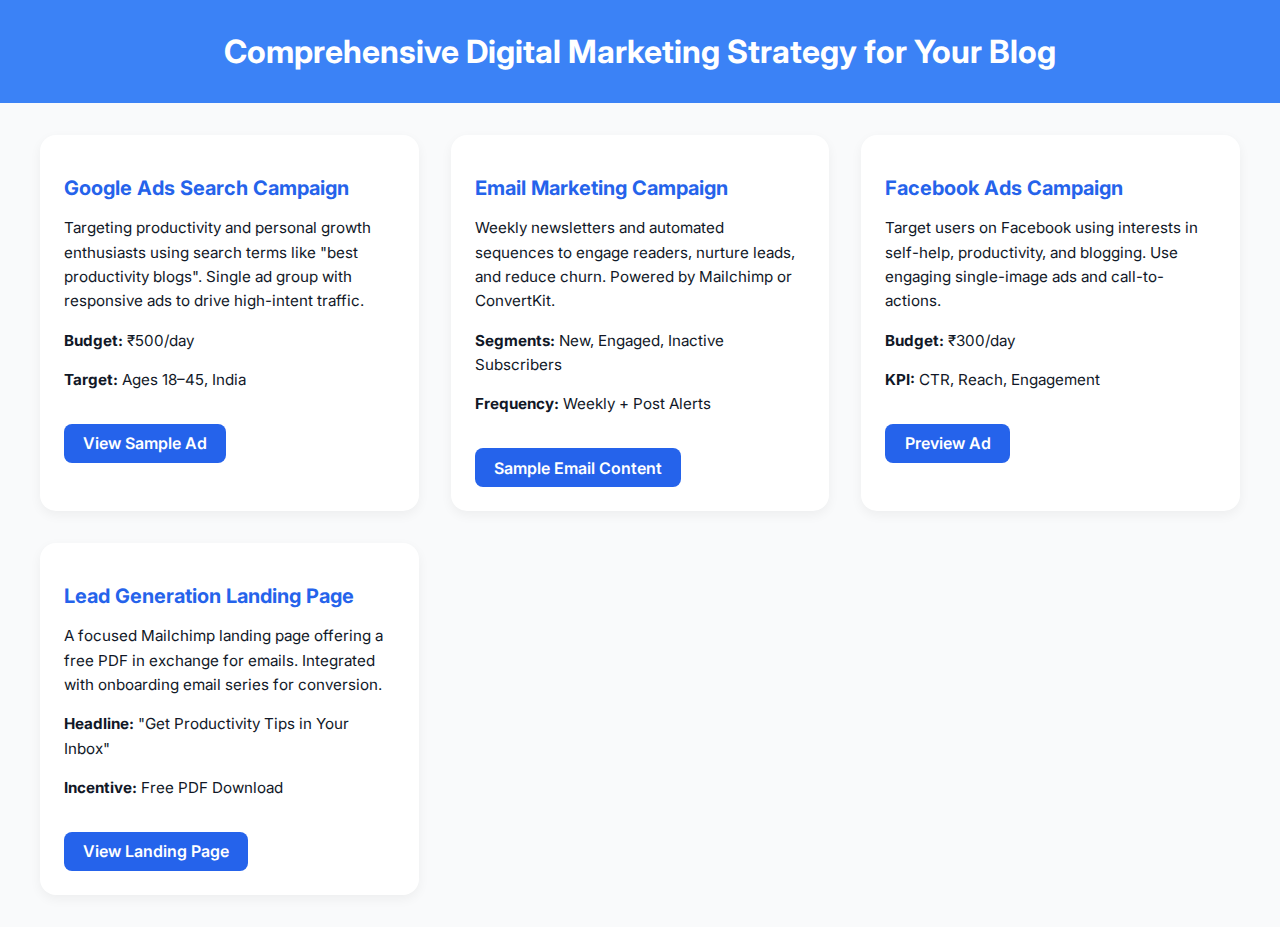
<file: index.html>
<!DOCTYPE html>
<html lang="en">

<head>
  <meta charset="UTF-8" />
  <meta name="viewport" content="width=device-width, initial-scale=1.0" />
  <title>Digital Marketing Strategy for Blog</title>
  <link href="https://fonts.googleapis.com/css2?family=Inter:wght@400;600;700&display=swap" rel="stylesheet" />
  <link rel="stylesheet" href="style.css" />
</head>

<body>
  <header>
    <h1>Comprehensive Digital Marketing Strategy for Your Blog</h1>
  </header>

  <main class="container">
    <section class="card">
      <h2>Google Ads Search Campaign</h2>
      <p>Targeting productivity and personal growth enthusiasts using search terms like "best productivity blogs". Single ad group with responsive ads to drive high-intent traffic.</p>
      <p><strong>Budget:</strong> ₹500/day</p>
      <p><strong>Target:</strong> Ages 18–45, India</p>
      <a href="#" class="btn">View Sample Ad</a>
    </section>

    <section class="card">
      <h2>Email Marketing Campaign</h2>
      <p>Weekly newsletters and automated sequences to engage readers, nurture leads, and reduce churn. Powered by Mailchimp or ConvertKit.</p>
      <p><strong>Segments:</strong> New, Engaged, Inactive Subscribers</p>
      <p><strong>Frequency:</strong> Weekly + Post Alerts</p>
      <a href="#" class="btn">Sample Email Content</a>
    </section>

    <section class="card">
      <h2>Facebook Ads Campaign</h2>
      <p>Target users on Facebook using interests in self-help, productivity, and blogging. Use engaging single-image ads and call-to-actions.</p>
      <p><strong>Budget:</strong> ₹300/day</p>
      <p><strong>KPI:</strong> CTR, Reach, Engagement</p>
      <a href="#" class="btn">Preview Ad</a>
    </section>

    <section class="card">
      <h2>Lead Generation Landing Page</h2>
      <p>A focused Mailchimp landing page offering a free PDF in exchange for emails. Integrated with onboarding email series for conversion.</p>
      <p><strong>Headline:</strong> "Get Productivity Tips in Your Inbox"</p>
      <p><strong>Incentive:</strong> Free PDF Download</p>
      <a href="#" class="btn">View Landing Page</a>
    </section>
  </main>
</body>

</html>
</file>
<file: style.css>
body {
  font-family: 'Inter', sans-serif;
  margin: 0;
  padding: 0;
  background-color: #f9fafb;
  color: #111827;
}

header {
  background-color: #3b82f6;
  color: white;
  text-align: center;
  padding: 2rem 1rem;
}

h1 {
  margin: 0;
  font-size: 2rem;
}

.container {
  max-width: 1200px;
  margin: auto;
  padding: 2rem;
  display: grid;
  gap: 2rem;
  grid-template-columns: repeat(auto-fit, minmax(300px, 1fr));
}

.card {
  background-color: white;
  border-radius: 1rem;
  box-shadow: 0 4px 12px rgba(0, 0, 0, 0.05);
  padding: 1.5rem;
}

.card h2 {
  font-size: 1.25rem;
  color: #2563eb;
}

.card p {
  margin-top: 0.5rem;
  font-size: 0.95rem;
  line-height: 1.6;
}

.btn {
  display: inline-block;
  margin-top: 1rem;
  background-color: #2563eb;
  color: white;
  padding: 0.6rem 1.2rem;
  border-radius: 0.5rem;
  text-decoration: none;
  font-weight: 600;
}

@media (max-width: 600px) {
  .container {
    padding: 1rem;
  }
}
</file>
